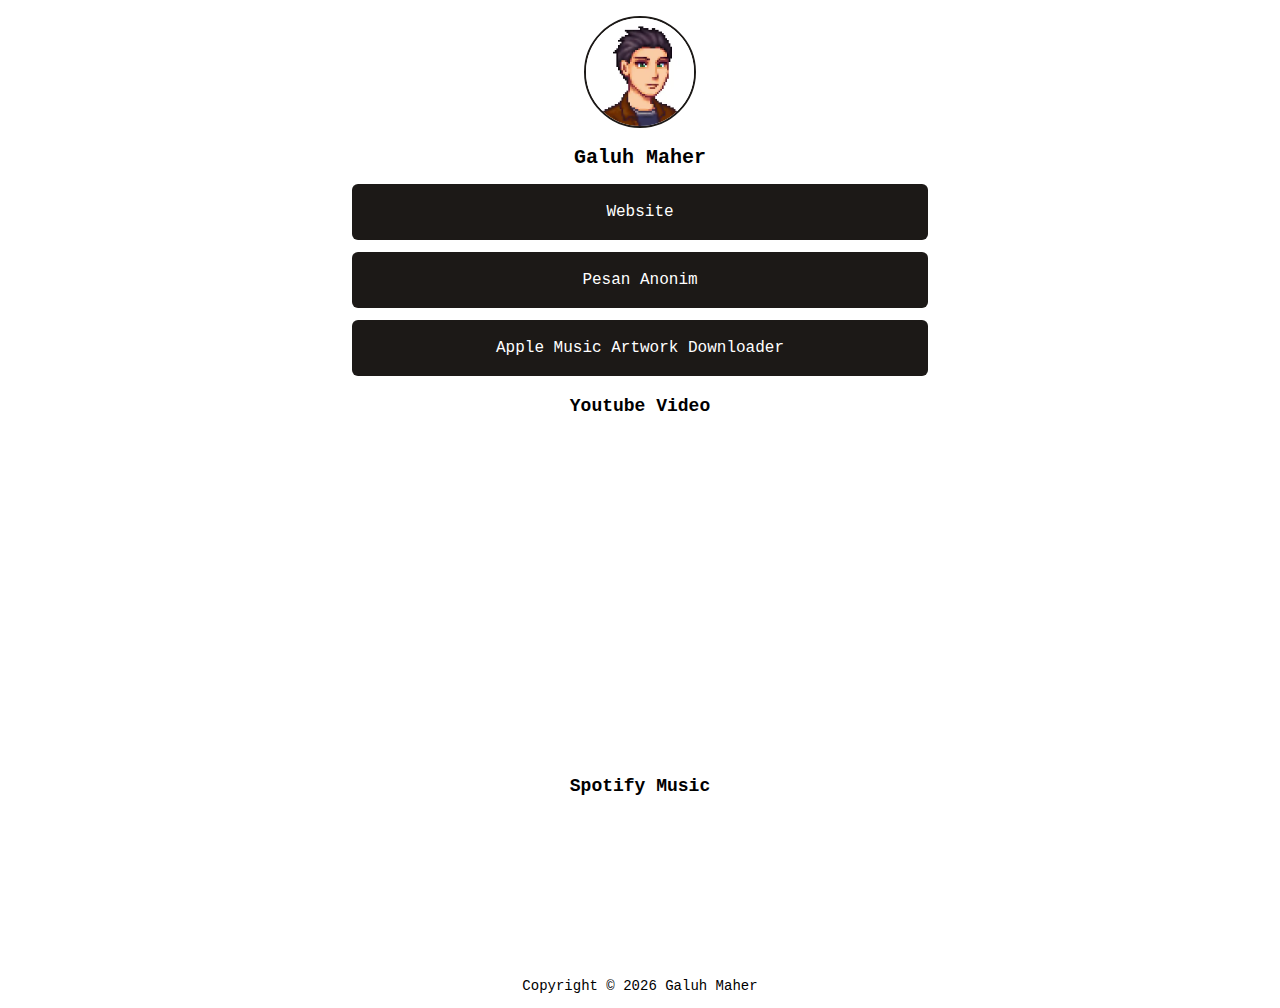
<file: link/index.html>
<!doctype html>
<html>
<head>
  <meta charset="UTF-8">
  <meta name="viewport" content="width=device-width, initial-scale=1.0">
  <link href="../src/css/output.css?v=20241214160000" rel="stylesheet">
  <link href="../src/css/link.css?v=20241214160000" rel="stylesheet">
</head>
<body>
<div class="font-mono">

  <div class="m-4">
    <img class="mx-auto border-2 border-stone-900 size-28 rounded-full" src="../src/img/portrait.webp" />
  </div>

  <p class="font-bold text-center text-xl">Galuh Maher</p>

  <div class="mb-4">
    <a class="mx-auto my-3 py-4 w-[95%] max-w-xl text-center bg-stone-900 hover:bg-stone-600 text-white text-base rounded-md cursor-pointer block" href="/">Website</a>
    <a class="mx-auto my-3 py-4 w-[95%] max-w-xl text-center bg-stone-900 hover:bg-stone-600 text-white text-base rounded-md cursor-pointer block" href="https://ngl.link/galuhmaher2">Pesan Anonim</a>
    <a class="mx-auto my-3 py-4 w-[95%] max-w-xl text-center bg-stone-900 hover:bg-stone-600 text-white text-base rounded-md cursor-pointer block" href="/apple-music/">Apple Music Artwork Downloader</a>
  </div>

<p class="font-bold text-center text-lg">Youtube Video</p>

  <div class="mx-auto max-w-xl mb-4 w-[95%]" >
    <iframe class="yt-embet rounded-md my-3 w-full" src="https://www.youtube.com/embed/B-9AtkL-lZI?si=4hpwW7P4Jug2eWe1" title="YouTube video player" frameborder="0" allow="accelerometer; autoplay; clipboard-write; encrypted-media; gyroscope; picture-in-picture; web-share" allowfullscreen></iframe>
    </div>

  <p class="font-bold text-center text-lg">Spotify Music</p>

  <div>
    <iframe class="mx-auto my-3 w-[95%] max-w-xl rounded-md" src="https://open.spotify.com/embed/album/0g7BacE5bE3ScvHzmQqbFq?utm_source=generator&theme=0" height="152" frameBorder="0" allowfullscreen="" allow="autoplay; clipboard-write; encrypted-media; fullscreen; picture-in-picture" loading="lazy"></iframe>
  </div>

  <div class="text-center my-3 text-sm">Copyright © 
    <script type='text/javascript'>var creditsyear = new Date();document.write(creditsyear.getFullYear());</script> 
    <a href="/">Galuh Maher</a></div>

</div>
</body>
</html>
</file>
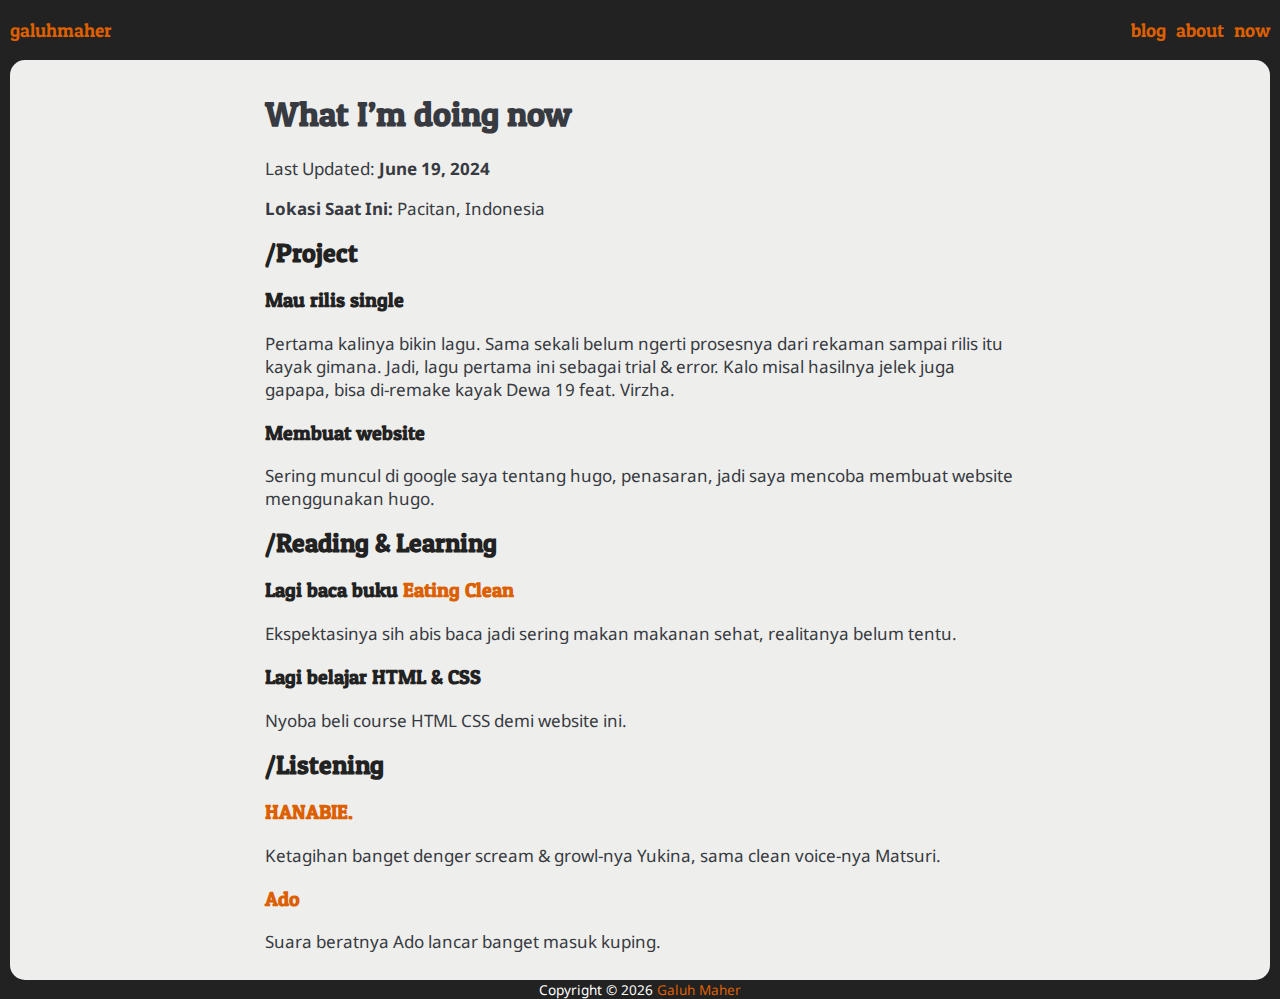
<file: now/index.html>
<!DOCTYPE html>
<html lang="id-id" dir="ltr">
<head>
  
    <meta charset="UTF-8">
    <meta name="viewport" content="width=device-width, initial-scale=1.0">
    <link rel="stylesheet" href="/css/style.css?v=20240628143300">
    <link rel="stylesheet" href="/css/now.css?v=20240628143300">
    <title>
        
            Now | Galuh Maher
        
    </title>

    <meta name="description" content="Personal Website milik Galuh Maher.">
    <meta name="keywords" content="personal, website, blog, blogger, galuh maher, gamer">
    <meta name="author" content="Galuh Maher">

    <meta property="og:title" content="Now">
    <meta property="og:description" content="Personal Website milik Galuh Maher.">
    <meta property="og:type" content="website">
    <meta property="og:url" content="https://galuhmaher.com/now/">
    <meta property="og:image" content="images/og-image.jpg">

    <meta name="twitter:card" content="summary_large_image">
    <meta name="twitter:title" content="Now">
    <meta name="twitter:description" content="Personal Website milik Galuh Maher.">
    <meta name="twitter:image" content="images/twitter-image.jpg">

<link rel="icon" href="/images/favicon.ico">
<link rel="apple-touch-icon" sizes="180x180" href="/images/apple-touch-icon.png">
<link rel="icon" type="image/png" sizes="32x32" href="/images/favicon-32x32.png">
<link rel="icon" type="image/png" sizes="16x16" href="/images/favicon-16x16.png">

</head>
<body>
  <header>
    <div class="site-title">
    <a href="/">galuhmaher</a>
</div>

<nav class="site-nav">
    <ul class="site-nav_ul">
        <li class="site-nav_li"><a href="/blog" target="_blank">blog</a></li>
        <li class="site-nav_li"><a href="/about">about</a></li>
        <li class="site-nav_li"><a href="/now">now</a></li>
    </ul>
</nav>
    
  </header>
  <main>
    <div class="posting">
      
  <h1 id="what-im-doing-now">What I&rsquo;m doing now</h1>
<p>Last Updated: <strong>June 19, 2024</strong></p>
<p><strong>Lokasi Saat Ini:</strong> Pacitan, Indonesia</p>
<h2 id="project">/Project</h2>
<h3 id="mau-rilis-single">Mau rilis single</h3>
<p>Pertama kalinya bikin lagu. Sama sekali belum ngerti prosesnya dari rekaman sampai rilis itu kayak gimana. Jadi, lagu pertama ini sebagai trial &amp; error. Kalo misal hasilnya jelek juga gapapa, bisa di-remake kayak Dewa 19 feat. Virzha.</p>
<h3 id="membuat-website">Membuat website</h3>
<p>Sering muncul di google saya tentang hugo, penasaran, jadi saya mencoba membuat website menggunakan hugo.</p>
<h2 id="reading--learning">/Reading &amp; Learning</h2>
<h3 id="lagi-baca-buku-hahahugoshortcode8s0hbhb">Lagi baca buku 


<a href="https://tokopedia.link/6wNrzxFPHKb" target="_blank">Eating Clean</a></h3>
<p>Ekspektasinya sih abis baca jadi sering makan makanan sehat, realitanya belum tentu.</p>
<h3 id="lagi-belajar-html--css">Lagi belajar HTML &amp; CSS</h3>
<p>Nyoba beli course HTML CSS demi website ini.</p>
<h2 id="listening">/Listening</h2>
<h3 id="hahahugoshortcode8s1hbhb">


<a href="https://open.spotify.com/artist/4N2I7VsF86h59tbsvVoB1h" target="_blank">HANABIE.</a></h3>
<p>Ketagihan banget denger scream &amp; growl-nya Yukina, sama clean voice-nya Matsuri.</p>
<h3 id="hahahugoshortcode8s2hbhb">


<a href="https://open.spotify.com/artist/6mEQK9m2krja6X1cfsAjfl" target="_blank">Ado</a></h3>
<p>Suara beratnya Ado lancar banget masuk kuping.</p>


      </div>
  </main>
  <footer>
    <div class="copyr">Copyright © 
    <script type='text/javascript'>var creditsyear = new Date();document.write(creditsyear.getFullYear());</script> 
    <a href="/">Galuh Maher</a></div>
  </footer>
</body>
</html>
</file>
<file: src/css/output.css>
*,:after,:before{--tw-border-spacing-x:0;--tw-border-spacing-y:0;--tw-translate-x:0;--tw-translate-y:0;--tw-rotate:0;--tw-skew-x:0;--tw-skew-y:0;--tw-scale-x:1;--tw-scale-y:1;--tw-pan-x: ;--tw-pan-y: ;--tw-pinch-zoom: ;--tw-scroll-snap-strictness:proximity;--tw-gradient-from-position: ;--tw-gradient-via-position: ;--tw-gradient-to-position: ;--tw-ordinal: ;--tw-slashed-zero: ;--tw-numeric-figure: ;--tw-numeric-spacing: ;--tw-numeric-fraction: ;--tw-ring-inset: ;--tw-ring-offset-width:0px;--tw-ring-offset-color:#fff;--tw-ring-color:rgba(59,130,246,.5);--tw-ring-offset-shadow:0 0 #0000;--tw-ring-shadow:0 0 #0000;--tw-shadow:0 0 #0000;--tw-shadow-colored:0 0 #0000;--tw-blur: ;--tw-brightness: ;--tw-contrast: ;--tw-grayscale: ;--tw-hue-rotate: ;--tw-invert: ;--tw-saturate: ;--tw-sepia: ;--tw-drop-shadow: ;--tw-backdrop-blur: ;--tw-backdrop-brightness: ;--tw-backdrop-contrast: ;--tw-backdrop-grayscale: ;--tw-backdrop-hue-rotate: ;--tw-backdrop-invert: ;--tw-backdrop-opacity: ;--tw-backdrop-saturate: ;--tw-backdrop-sepia: ;--tw-contain-size: ;--tw-contain-layout: ;--tw-contain-paint: ;--tw-contain-style: }::backdrop{--tw-border-spacing-x:0;--tw-border-spacing-y:0;--tw-translate-x:0;--tw-translate-y:0;--tw-rotate:0;--tw-skew-x:0;--tw-skew-y:0;--tw-scale-x:1;--tw-scale-y:1;--tw-pan-x: ;--tw-pan-y: ;--tw-pinch-zoom: ;--tw-scroll-snap-strictness:proximity;--tw-gradient-from-position: ;--tw-gradient-via-position: ;--tw-gradient-to-position: ;--tw-ordinal: ;--tw-slashed-zero: ;--tw-numeric-figure: ;--tw-numeric-spacing: ;--tw-numeric-fraction: ;--tw-ring-inset: ;--tw-ring-offset-width:0px;--tw-ring-offset-color:#fff;--tw-ring-color:rgba(59,130,246,.5);--tw-ring-offset-shadow:0 0 #0000;--tw-ring-shadow:0 0 #0000;--tw-shadow:0 0 #0000;--tw-shadow-colored:0 0 #0000;--tw-blur: ;--tw-brightness: ;--tw-contrast: ;--tw-grayscale: ;--tw-hue-rotate: ;--tw-invert: ;--tw-saturate: ;--tw-sepia: ;--tw-drop-shadow: ;--tw-backdrop-blur: ;--tw-backdrop-brightness: ;--tw-backdrop-contrast: ;--tw-backdrop-grayscale: ;--tw-backdrop-hue-rotate: ;--tw-backdrop-invert: ;--tw-backdrop-opacity: ;--tw-backdrop-saturate: ;--tw-backdrop-sepia: ;--tw-contain-size: ;--tw-contain-layout: ;--tw-contain-paint: ;--tw-contain-style: }/*! tailwindcss v3.4.16 | MIT License | https://tailwindcss.com*/*,:after,:before{box-sizing:border-box;border:0 solid #e5e7eb}:after,:before{--tw-content:""}:host,html{line-height:1.5;-webkit-text-size-adjust:100%;-moz-tab-size:4;-o-tab-size:4;tab-size:4;font-family:ui-sans-serif,system-ui,sans-serif,Apple Color Emoji,Segoe UI Emoji,Segoe UI Symbol,Noto Color Emoji;font-feature-settings:normal;font-variation-settings:normal;-webkit-tap-highlight-color:transparent}body{margin:0;line-height:inherit}hr{height:0;color:inherit;border-top-width:1px}abbr:where([title]){-webkit-text-decoration:underline dotted;text-decoration:underline dotted}h1,h2,h3,h4,h5,h6{font-size:inherit;font-weight:inherit}a{color:inherit;text-decoration:inherit}b,strong{font-weight:bolder}code,kbd,pre,samp{font-family:ui-monospace,SFMono-Regular,Menlo,Monaco,Consolas,Liberation Mono,Courier New,monospace;font-feature-settings:normal;font-variation-settings:normal;font-size:1em}small{font-size:80%}sub,sup{font-size:75%;line-height:0;position:relative;vertical-align:baseline}sub{bottom:-.25em}sup{top:-.5em}table{text-indent:0;border-color:inherit;border-collapse:collapse}button,input,optgroup,select,textarea{font-family:inherit;font-feature-settings:inherit;font-variation-settings:inherit;font-size:100%;font-weight:inherit;line-height:inherit;letter-spacing:inherit;color:inherit;margin:0;padding:0}button,select{text-transform:none}button,input:where([type=button]),input:where([type=reset]),input:where([type=submit]){-webkit-appearance:button;background-color:transparent;background-image:none}:-moz-focusring{outline:auto}:-moz-ui-invalid{box-shadow:none}progress{vertical-align:baseline}::-webkit-inner-spin-button,::-webkit-outer-spin-button{height:auto}[type=search]{-webkit-appearance:textfield;outline-offset:-2px}::-webkit-search-decoration{-webkit-appearance:none}::-webkit-file-upload-button{-webkit-appearance:button;font:inherit}summary{display:list-item}blockquote,dd,dl,figure,h1,h2,h3,h4,h5,h6,hr,p,pre{margin:0}fieldset{margin:0}fieldset,legend{padding:0}menu,ol,ul{list-style:none;margin:0;padding:0}dialog{padding:0}textarea{resize:vertical}input::-moz-placeholder,textarea::-moz-placeholder{opacity:1;color:#9ca3af}input::placeholder,textarea::placeholder{opacity:1;color:#9ca3af}[role=button],button{cursor:pointer}:disabled{cursor:default}audio,canvas,embed,iframe,img,object,svg,video{display:block;vertical-align:middle}img,video{max-width:100%;height:auto}[hidden]:where(:not([hidden=until-found])){display:none}.container{width:100%}@media (min-width:640px){.container{max-width:640px}}@media (min-width:768px){.container{max-width:768px}}@media (min-width:1024px){.container{max-width:1024px}}@media (min-width:1280px){.container{max-width:1280px}}@media (min-width:1536px){.container{max-width:1536px}}.m-4{margin:1rem}.mx-auto{margin-left:auto;margin-right:auto}.my-1{margin-top:.25rem;margin-bottom:.25rem}.my-2{margin-top:.5rem;margin-bottom:.5rem}.my-3{margin-top:.75rem;margin-bottom:.75rem}.mb-4{margin-bottom:1rem}.mt-4{margin-top:1rem}.block{display:block}.size-28{width:7rem;height:7rem}.w-\[95\%\]{width:95%}.w-fit{width:-moz-fit-content;width:fit-content}.w-full{width:100%}.max-w-4xl{max-width:56rem}.max-w-full{max-width:100%}.max-w-xl{max-width:36rem}.cursor-pointer{cursor:pointer}.rounded-full{border-radius:9999px}.rounded-md{border-radius:.375rem}.rounded-sm{border-radius:.125rem}.border-0{border-width:0}.border-2{border-width:2px}.border-stone-300{--tw-border-opacity:1;border-color:rgb(214 211 209/var(--tw-border-opacity,1))}.border-stone-900{--tw-border-opacity:1;border-color:rgb(28 25 23/var(--tw-border-opacity,1))}.bg-stone-900{--tw-bg-opacity:1;background-color:rgb(28 25 23/var(--tw-bg-opacity,1))}.bg-gradient-to-t{background-image:linear-gradient(to top,var(--tw-gradient-stops))}.from-rose-600{--tw-gradient-from:#e11d48 var(--tw-gradient-from-position);--tw-gradient-to:rgba(225,29,72,0) var(--tw-gradient-to-position);--tw-gradient-stops:var(--tw-gradient-from),var(--tw-gradient-to)}.to-rose-500{--tw-gradient-to:#f43f5e var(--tw-gradient-to-position)}.px-1{padding-left:.25rem;padding-right:.25rem}.px-2{padding-left:.5rem;padding-right:.5rem}.py-0\.5{padding-top:.125rem;padding-bottom:.125rem}.py-1{padding-top:.25rem;padding-bottom:.25rem}.py-4{padding-top:1rem;padding-bottom:1rem}.text-center{text-align:center}.font-mono{font-family:ui-monospace,SFMono-Regular,Menlo,Monaco,Consolas,Liberation Mono,Courier New,monospace}.font-sans{font-family:ui-sans-serif,system-ui,sans-serif,Apple Color Emoji,Segoe UI Emoji,Segoe UI Symbol,Noto Color Emoji}.text-2xl{font-size:1.5rem;line-height:2rem}.text-base{font-size:1rem;line-height:1.5rem}.text-lg{font-size:1.125rem;line-height:1.75rem}.text-sm{font-size:.875rem;line-height:1.25rem}.text-xl{font-size:1.25rem;line-height:1.75rem}.font-bold{font-weight:700}.text-white{--tw-text-opacity:1;color:rgb(255 255 255/var(--tw-text-opacity,1))}.hover\:bg-stone-600:hover{--tw-bg-opacity:1;background-color:rgb(87 83 78/var(--tw-bg-opacity,1))}
</file>
<file: src/css/link.css>
.yt-embet {
    aspect-ratio: 16 / 9;
  }
</file>
<file: css/style.css>
@import url('https://fonts.googleapis.com/css2?family=Patua+One&display=swap');
@import url('https://fonts.googleapis.com/css2?family=PT+Sans:ital,wght@0,400;0,700;1,400;1,700&display=swap');
@import url('https://fonts.googleapis.com/css2?family=Noto+Sans:ital,wght@0,100..900;1,100..900&display=swap');
@import url('https://fonts.googleapis.com/css2?family=Roboto:ital,wght@0,100;0,300;0,400;0,500;0,700;0,900;1,100;1,300;1,400;1,500;1,700;1,900&display=swap');

body {
    background-color: #222;
    font-family: "Noto Sans", sans-serif;
    font-weight: 400;
    font-size: 17px;
    margin: 0 10px;
    max-width: 100%;
}

a {
    text-decoration: none;
    color: #DC5F00;
}

h1, h2, h3, h4 {
    font-family: "Patua One", serif;
}

time {
    font-family: monospace;
    font-weight: 400;
    font-size: 1em;
}

img {
    max-width: 100%;
}

@media screen and (max-width: 480px) {
    body {
        font-size: 15px;
        }
    }

.sh-list-blog ul {
    padding-inline-start: 0;
    list-style-type: none;
    font-size: 1em;
}

/*Header */
header {
    display: flex;
    font-family: "Patua One", serif;
    font-size: 1.1em;
    color: #DC5F00;
    justify-content: space-between;
    align-items: center;
    background-color: transparent;
    width: 100%;
    max-width: 1400px;
    margin: 0 auto;
    padding: 0;
    box-sizing: border-box;
}

header a {
    color: #DC5F00;
}

.site-nav_ul {
    display: flex;
    list-style-type: none;
    gap: 10px;
}

/*Main*/
main {
    background-color: #eeeeed;
    width: 100%;
    max-width: 1400px;
    border-radius: 15px;
    margin: 0 auto;
    padding: 10px;
    box-sizing: border-box;
}

.posting {
    font-size: 1em;
    margin: 0 auto;
    max-width: 750px;
    min-height: 70vh;
    color: #373A40;
}

.posting ul {
    list-style-type: square;
    margin-top: 0;
}

.posting li {
    margin-bottom: 0.3em;
}

.posting h2 {
    display: block;
    font-size: 1.5em;
    margin-block-start: 0.3em;
    margin-block-end: 0.3em;
    margin-inline-start: 0px;
    margin-inline-end: 0px;
    font-weight: bold;
    unicode-bidi: isolate;
}

.sh-youtube-new, .sh-youtube {
    position: relative;
    padding-bottom: 56.25%;
    overflow: hidden;
    max-width: 100%;
    margin: 0;
    height: 0;
}

.sh-youtube-new, .sh-youtube iframe {
    position: absolute;
    top: 0;
    left: 0;
    width: 100%;
    height: 100%;
}

footer {
    display: block;
    font-size: 0.8em;
    background-color: none;
    text-align: center;
    color: #FFFFFE;
    max-width: 1400px;
    margin: 0 auto;
    box-sizing: border-box;
}
</file>
<file: css/now.css>
h2, h3 {
    color: #222;
}
</file>
